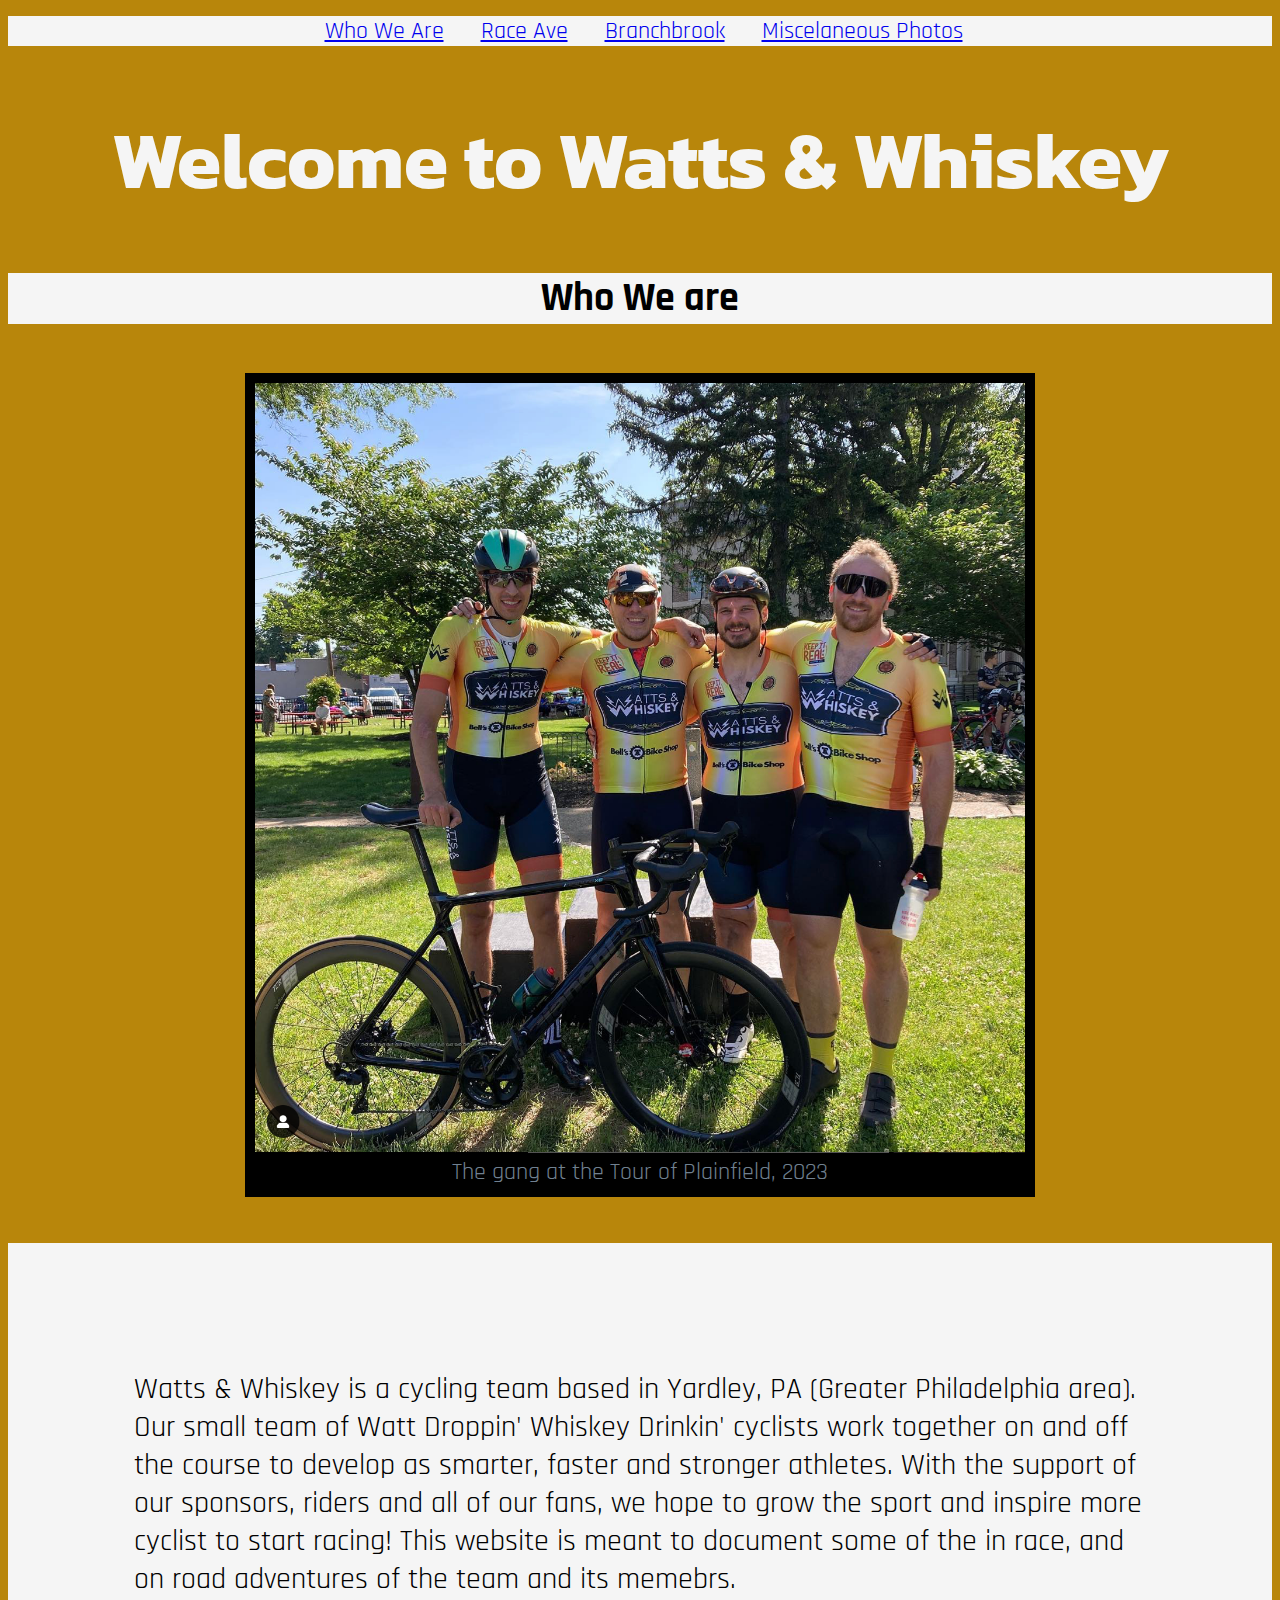
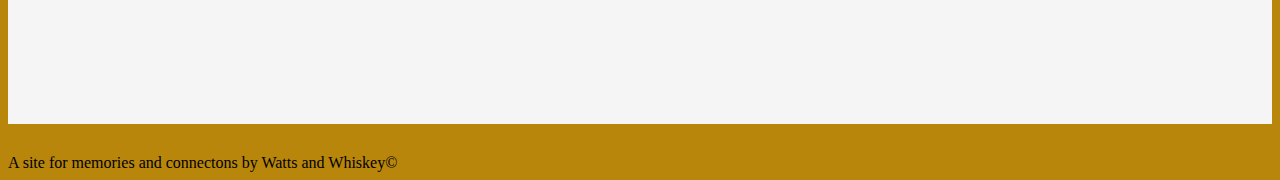
<file: index.html>
<!DOCTYPE html>
<html lang="en">

<head>
	<meta charset="utf-8">
	<meta name="viewport" content="width=device-width, initial-scale=1.0">
	<title>Watts and Whiskey Race Team</title>
	

	<link rel="preconnect" href="https://fonts.googleapis.com"> 
	<link rel="preconnect" href="https://fonts.gstatic.com" crossorigin> 
	<link href="https://fonts.googleapis.com/css2?family=Kanit:wght@500&family=Rajdhani&display=swap" rel="stylesheet">

	<link rel="preconnect" href="https://fonts.googleapis.com">
   <link rel="preconnect" href="https://fonts.gstatic.com" crossorigin>
   <link href="https://fonts.googleapis.com/css2?family=Caveat:wght@400;700&display=swap" rel="stylesheet">	
	<link rel="stylesheet" href="style.css">

</head>

<body>

	<ul>
		<li> 
			<a href="index.html">Who We Are</a>
		</li> 
		<li> 
			<a href="Page2.html">Race Ave</a>
		</li> 
		<li> 
			<a href="Page3.html"> Branchbrook</a>
		</li>  
		<li> 
			<a href="Page4">Miscelaneous Photos</a>
		</li>  
	</ul>


	<h1>Welcome to Watts & Whiskey</h1>


	<section>
		<h2>Who We are</h2>

		<div> 
		<figure>
			<img width="770" src="img/WW.jpg" alt="The lead group of cyclists in the Branchburg 2023 race, cornering the final turn of the course.">
			<figcaption>The gang at the Tour of Plainfield, 2023</figcaption>
		</figure>
		</div>
		
		<p>Watts & Whiskey is a cycling team based in Yardley, PA (Greater Philadelphia area). Our small team of Watt Droppin' Whiskey Drinkin' cyclists work together on and off the course to develop as smarter, faster and stronger athletes. With the support of our sponsors, riders and all of our fans, we hope to grow the sport and inspire more cyclist to start racing! 

		This website is meant to document some of the in race, and on road adventures of the team and its memebrs. 

		</p>
		
	</section>

	<footer>A site for memories and connectons by Watts and Whiskey&copy;</footer>
</body>

</html>
</file>
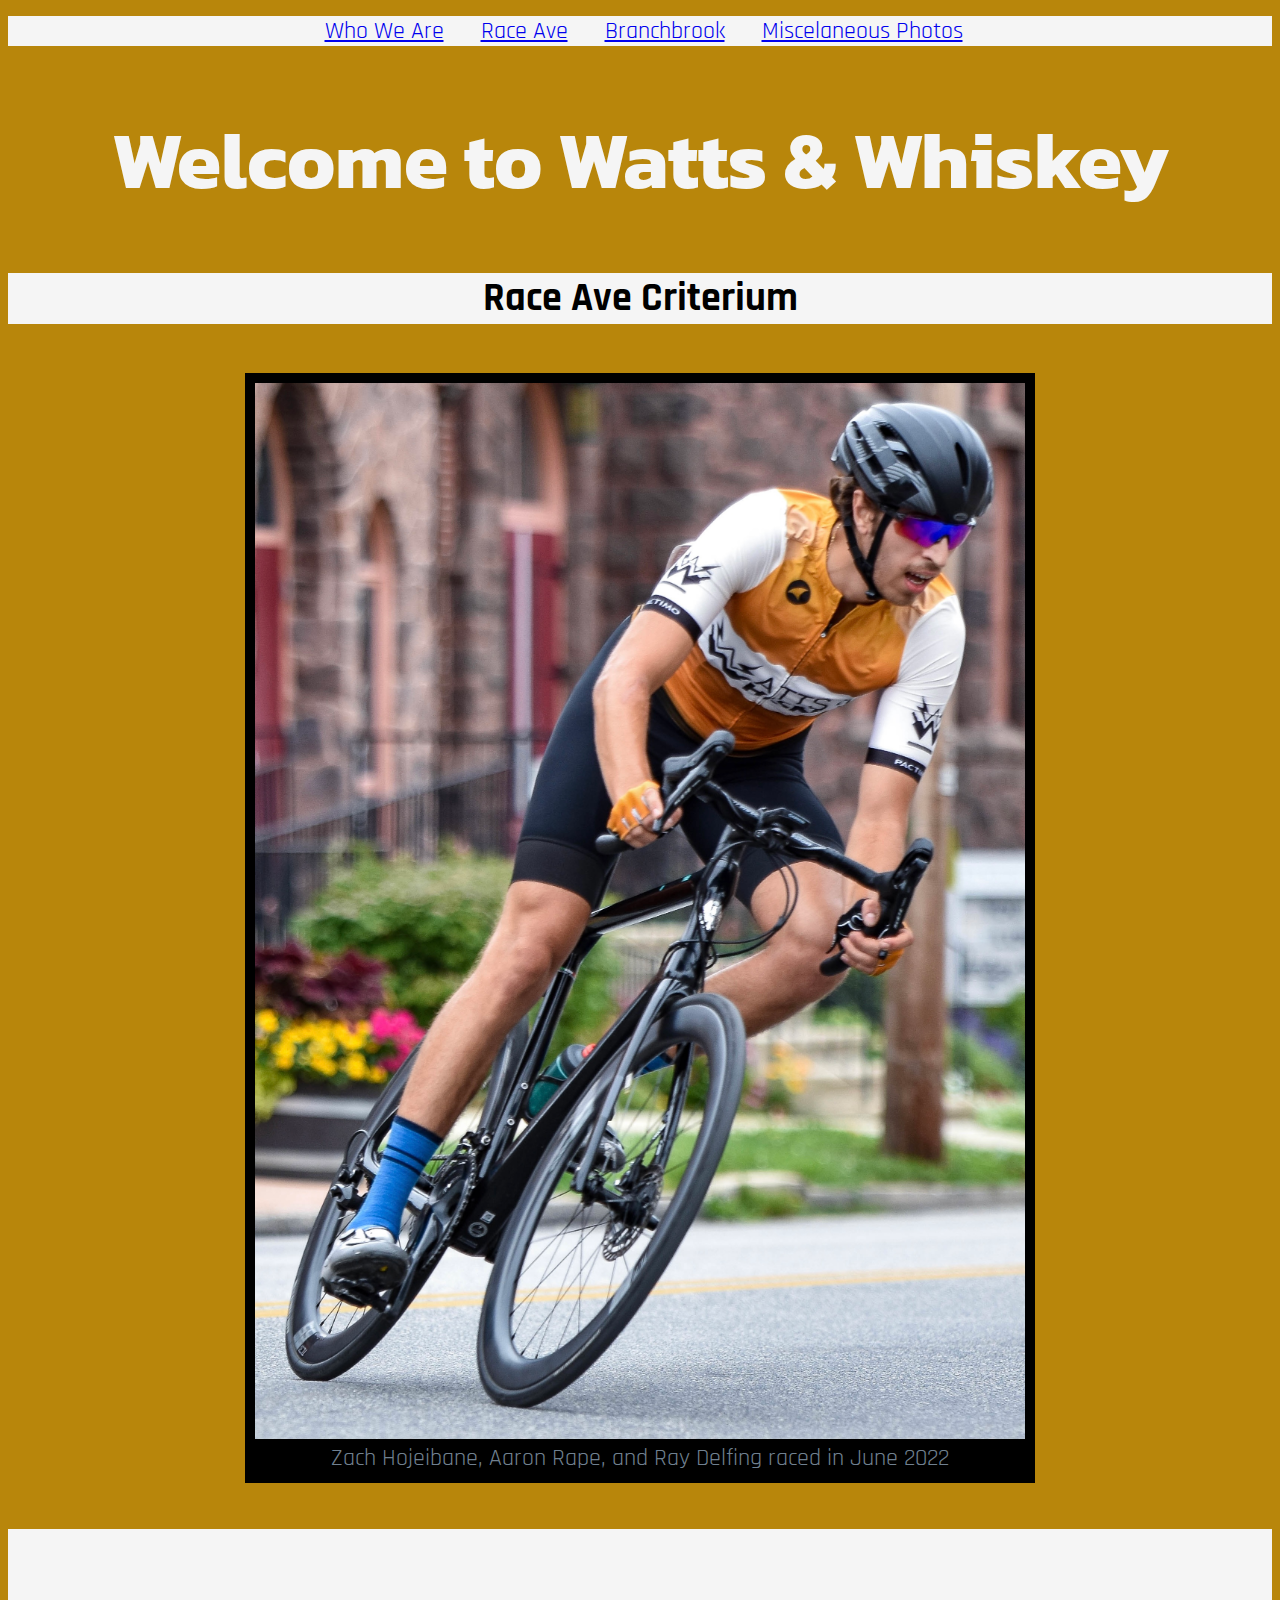
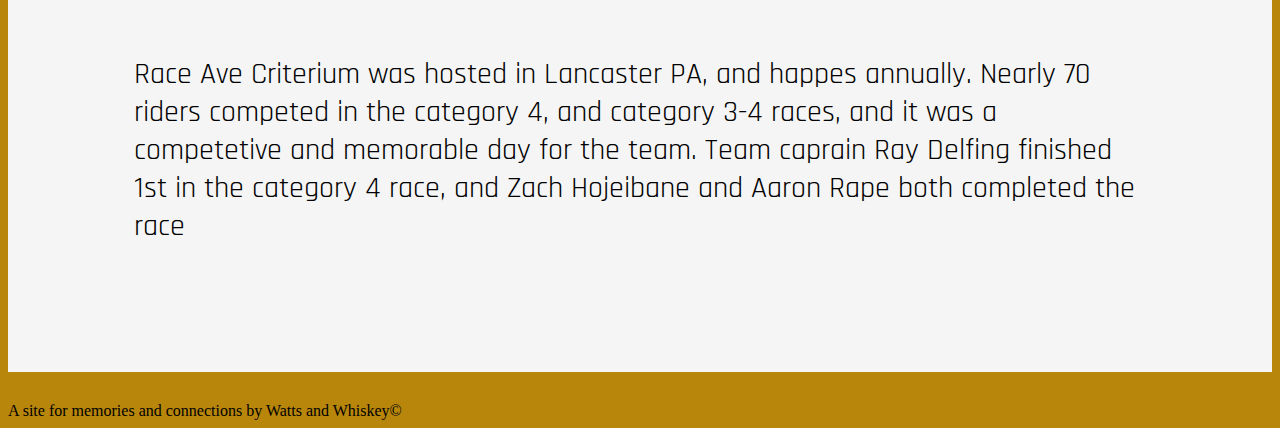
<file: Page2.html>
<!DOCTYPE html>
<html lang="en">

<head>
	<meta charset="utf-8">
	<meta name="viewport" content="width=device-width, initial-scale=1.0">
	<title>Watts and Whiskey Race Team</title>
	

	<link rel="preconnect" href="https://fonts.googleapis.com"> 
	<link rel="preconnect" href="https://fonts.gstatic.com" crossorigin> 
	<link href="https://fonts.googleapis.com/css2?family=Kanit:wght@500&family=Rajdhani&display=swap" rel="stylesheet">

	<link rel="preconnect" href="https://fonts.googleapis.com">
   <link rel="preconnect" href="https://fonts.gstatic.com" crossorigin>
   <link href="https://fonts.googleapis.com/css2?family=Caveat:wght@400;700&display=swap" rel="stylesheet">	
	<link rel="stylesheet" href="style.css">

</head>

<body>

	<ul>
		<li> 
			<a href="index.html">Who We Are</a>
		</li> 
		<li> 
			<a href="Page2.html"> Race Ave</a>
		</li> 
		<li> 
			<a href="Page3.html">Branchbrook</a>
		</li>  
		<li> 
			<a href="Page4.html">Miscelaneous Photos</a>
		</li>  
	</ul>


	<h1>Welcome to Watts & Whiskey</h1>


	<section>
		<h2>Race Ave Criterium</h2>

		<div> 
		<figure>
			<img width="770" src="img/RaceAve.jpg" alt="Zach Hojeibane cycling arround corner close up">
			<figcaption>Zach Hojeibane, Aaron Rape, and Ray Delfing raced in June 2022</figcaption>
		</figure>
		</div>
		
		<p>Race Ave Criterium was hosted in Lancaster PA, and happes annually. Nearly 70 riders competed in the category 4, and category 3-4 races, and it was a competetive and memorable day for the team. Team caprain Ray Delfing finished 1st in the category 4 race, and Zach Hojeibane and Aaron Rape both completed the race </p>
		
	</section>

	<footer>A site for memories and connections by Watts and Whiskey&copy;</footer>
</body>

</html>
</file>
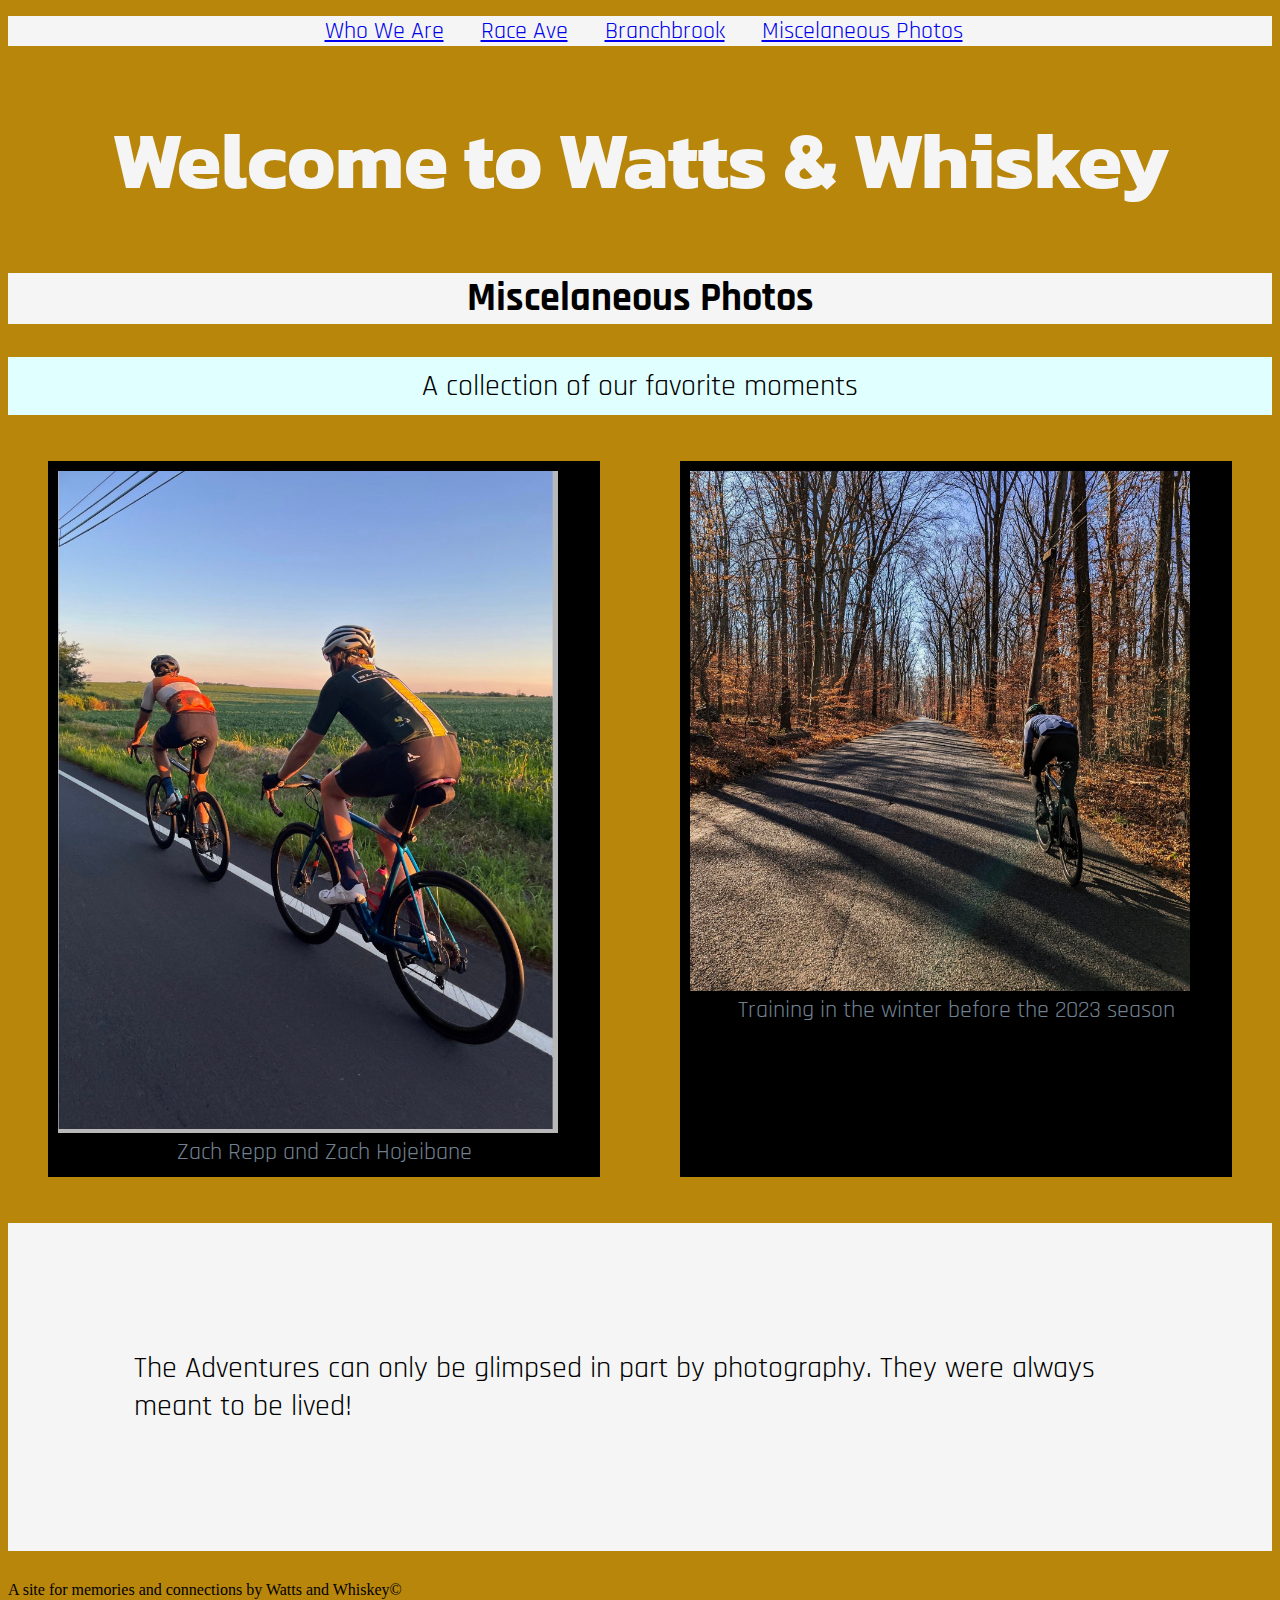
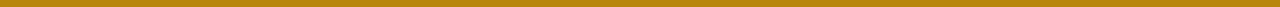
<file: Page4.html>
<!DOCTYPE html>
<html lang="en">

<head>
	<meta charset="utf-8">
	<meta name="viewport" content="width=device-width, initial-scale=1.0">
	<title>Watts and Whiskey Race Team</title>
	<link rel="preconnect" href="https://fonts.googleapis.com"> 
	<link rel="preconnect" href="https://fonts.gstatic.com" crossorigin> 
	<link href="https://fonts.googleapis.com/css2?family=Kanit:wght@500&family=Rajdhani&display=swap" rel="stylesheet">

	<link rel="preconnect" href="https://fonts.googleapis.com">
   <link rel="preconnect" href="https://fonts.gstatic.com" crossorigin>
   <link href="https://fonts.googleapis.com/css2?family=Caveat:wght@400;700&display=swap" rel="stylesheet">	
	<link rel="stylesheet" href="style.css">

</head>

<body>

	<ul>
		<li> 
			<a href="index.html">Who We Are</a>
		</li> 
		<li> 
			<a href="Page2.html">Race Ave</a>
		</li> 
		<li> 
			<a href="Page3.html">Branchbrook</a>
		</li>  
		<li> 
			<a href="Page4.html">Miscelaneous Photos</a>
		</li>  
	</ul>

	<h1>Welcome to Watts & Whiskey</h1>


	<section>
		<h2>Miscelaneous Photos</h2>

		<p class="statement"> A collection of our favorite moments 

		</p>

		<div class="images"> 
			<figure>
				<img width="500" src="img/two.jpg" alt="Two cyclists on a road with a sunset">
			<figcaption>Zach Repp and Zach Hojeibane</figcaption>
			</figure>
			<figure>
				<img width="500" src="img/forest.jpg" alt="A cyclist on a road in a forest with no leaves">
			<figcaption>Training in the winter before the 2023 season</figcaption>
			</figure>
		</div>
		
		<p> The Adventures can only be glimpsed in part by photography. They were always meant to be lived! 
		 </p>
		
	</section>

	<footer>A site for memories and connections by Watts and Whiskey&copy;</footer>
</body>

</html>
</file>
<file: style.css>
ul {list-style: none;
	background-color: whitesmoke;
	text-align: center;


}

li {display: inline-block;
	margin-right: 33px;
	color: black;
	font-family: 'Rajdhani', sans-serif;
	font-size: 1.5em;
	text-align: center;

}

/* Above is my Nav bar. 
*/ 

h1 {
	color: whitesmoke;
	font-family: 'Kanit', sans-serif;
	font-size: 5em;
	text-align: center;
}


body {background-color: darkgoldenrod;
}

h2 {
	color: black;
	background-color: whitesmoke;
	font-family: 'Rajdhani', sans-serif;
	font-size: 2.5em;
	text-align: center;
}

.statement{ 
	font-family: 'Rajdhani', sans-serif;
	text-align: center;
	background-color: lightcyan;
	padding: 10px;

}


figure { background-color:black;
	padding: 10px; 
	width: 770px;

}

figcaption {
	justify-content:center; 
	color: slategrey;
	font-family: 'Rajdhani', sans-serif;
	text-align: center;
	font-size: 1.5em;


}

div{
	display: flex;
	justify-content: center;
}

p {
	color: black;
	font-family: 'Rajdhani', sans-serif;
	font-size: 30px;
	background-color: whitesmoke;
	padding: 10%;
}

section {
	display: block;
}
</file>
